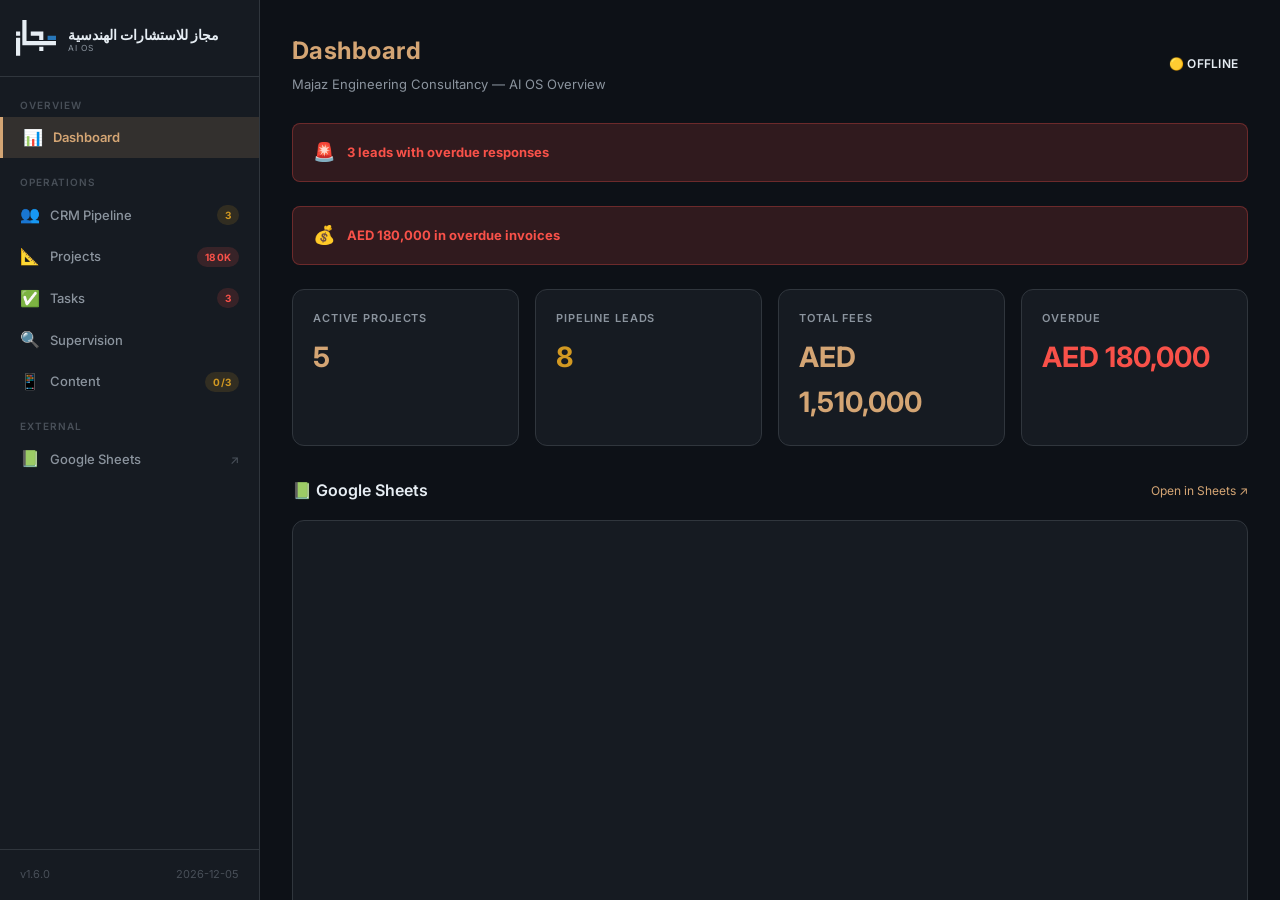
<file: web/index.html>
<!DOCTYPE html>
<html lang="en" dir="ltr">
<head>
  <meta charset="UTF-8" />
  <meta name="viewport" content="width=device-width, initial-scale=1.0" />
  <title>Majaz AI OS — Dashboard</title>
  <meta name="description" content="Majaz Engineering Consultancy — AI Operating System Dashboard. Real-time CRM, project tracking, supervision, and task management." />
  <link rel="preconnect" href="https://fonts.googleapis.com" />
  <link rel="preconnect" href="https://fonts.gstatic.com" crossorigin />
  <link href="https://fonts.googleapis.com/css2?family=Inter:wght@400;500;600;700&family=JetBrains+Mono:wght@400;500&display=swap" rel="stylesheet" />
  <link rel="stylesheet" href="css/style.css" />
  <link rel="icon" href="data:image/svg+xml,<svg xmlns='http://www.w3.org/2000/svg' viewBox='0 0 100 100'><text y='.9em' font-size='90'>🏗️</text></svg>" />
</head>
<body>
  <!-- Mobile Hamburger -->
  <button class="hamburger" id="hamburger" aria-label="Toggle navigation">☰</button>
  <div class="sidebar-overlay" id="sidebar-overlay"></div>

  <!-- Sidebar -->
  <aside class="sidebar" id="sidebar">
    <div class="sidebar-header">
      <div class="sidebar-brand-lockup">
        <div class="sidebar-brand-mark">
          <svg xmlns="http://www.w3.org/2000/svg" viewBox="0 0 103.7 92.73" class="majaz-logo" fill="currentColor">
            <g class="majaz-brand-main">
              <path d="M27.26,0c0,.25,0,.5,0,.75V54.16c0,.21.06.26.3.27H103.4q.22,0,.24.27v9.93c0,.14,0,.27,0,.41s-.1.16-.18.17H16.62a.17.17,0,0,1-.18-.16c0-.18,0-.36,0-.55V.41c0-.14,0-.27,0-.41Z"/>
              <path d="M0,92.73a1.18,1.18,0,0,0,0-.2c0-.18,0-.36,0-.54V47.16c0-.23,0-.46,0-.69a.22.22,0,0,1,.22-.21H10.69s.13.09.14.13,0,.13,0,.2V91.71c0,.34,0,.68,0,1Z"/>
              <path d="M54.59,29.87H70.67c.13,0,.2.08.2.23s0,.41,0,.61v20.2a4.89,4.89,0,0,1,0,.54s0,.08-.09.1a.31.31,0,0,1-.13,0H60.84c-.2,0-.41,0-.61,0,0,0-.07,0-.09-.09a.25.25,0,0,1,0-.13c0-.2,0-.41,0-.61V41.41c0-.21,0-.41,0-.62A.26.26,0,0,0,60,40.7a.32.32,0,0,0-.14,0H38.49c-.15,0-.23-.09-.24-.26V30.54a5.07,5.07,0,0,1,0-.55s0-.07.08-.09a.32.32,0,0,1,.14,0H54.59Z"/>
              <path d="M10.84,35.27v4.65c0,.19,0,.37,0,.55a.2.2,0,0,1-.17.19H.26a.19.19,0,0,1-.19-.17c0-.11,0-.22,0-.34V30.36c0-.11,0-.23,0-.34a.2.2,0,0,1,.13-.14H10.4a1.2,1.2,0,0,1,.27,0c.06,0,.14.07.14.12a2.58,2.58,0,0,1,0,.48Z"/>
              <path d="M65.61,80.41H60.54c-.24,0-.29-.05-.3-.26V69.94c0-.28.06-.33.31-.33H70.82a.18.18,0,0,1,.18.17c0,.13,0,.27,0,.4v9.66c0,.13,0,.27,0,.41a.26.26,0,0,1-.13.14H65.61Z"/>
            </g>
            <g class="majaz-brand-blue" fill="#2877b9">
              <path d="M92.73,51.64h10.2c.2,0,.41,0,.61,0a.23.23,0,0,0,.13-.14,2.73,2.73,0,0,0,0-.41V41.28a2.62,2.62,0,0,0,0-.28c0-.18,0-.3-.27-.3H82.68l-.62,0a.2.2,0,0,0-.17.18c0,.19,0,.37,0,.55v9.45c0,.15,0,.31,0,.47s.08.26.24.27H92.73Z"/>
            </g>
          </svg>
        </div>
        <div class="sidebar-brand-text">
          <span class="sidebar-brand-arabic" dir="rtl" lang="ar">مجاز للاستشارات الهندسية</span>
          <span class="sidebar-brand-english">AI OS</span>
        </div>
      </div>
    </div>

    <nav class="nav">
      <div class="nav-section">
        <span class="nav-label">OVERVIEW</span>
        <a class="nav-item active" data-view="dashboard" id="nav-dashboard">
          <span class="nav-icon">📊</span> Dashboard
        </a>
      </div>

      <div class="nav-section">
        <span class="nav-label">OPERATIONS</span>
        <a class="nav-item" data-view="crm" id="nav-crm">
          <span class="nav-icon">👥</span> CRM Pipeline
          <span class="nav-badge badge-warning">3</span>
        </a>
        <a class="nav-item" data-view="projects" id="nav-projects">
          <span class="nav-icon">📐</span> Projects
          <span class="nav-badge badge-danger">180K</span>
        </a>
        <a class="nav-item" data-view="tasks" id="nav-tasks">
          <span class="nav-icon">✅</span> Tasks
          <span class="nav-badge badge-danger">3</span>
        </a>
        <a class="nav-item" data-view="supervision" id="nav-supervision">
          <span class="nav-icon">🔍</span> Supervision
        </a>
        <a class="nav-item" data-view="content" id="nav-content">
          <span class="nav-icon">📱</span> Content
          <span class="nav-badge badge-warning">0/3</span>
        </a>
      </div>

      <div class="nav-section">
        <span class="nav-label">EXTERNAL</span>
        <a class="nav-item" href="https://docs.google.com/spreadsheets/d/1tUOi9TsCRKXcELz1JK0WohKfeiDiQL3PQp0zvYLYmTk/edit?gid=1098074229#gid=1098074229" target="_blank" id="nav-sheets">
          <span class="nav-icon">📗</span> Google Sheets
          <span class="nav-external">↗</span>
        </a>
      </div>
    </nav>

    <div class="sidebar-footer">
      <div class="footer-info">
        <span class="footer-version">v1.6.0</span>
        <span class="footer-date" id="current-date"></span>
      </div>
    </div>
  </aside>

  <!-- Main Content -->
  <main class="main" id="main-content">
    <!-- Dashboard View -->
    <section class="view active" id="view-dashboard"></section>

    <!-- CRM View -->
    <section class="view" id="view-crm"></section>

    <!-- Projects View -->
    <section class="view" id="view-projects"></section>

    <!-- Tasks View -->
    <section class="view" id="view-tasks"></section>

    <!-- Supervision View -->
    <section class="view" id="view-supervision"></section>

    <!-- Content View -->
    <section class="view" id="view-content"></section>
  </main>

  <script src="js/data.js"></script>
  <script src="js/app.js"></script>
</body>
</html>
</file>
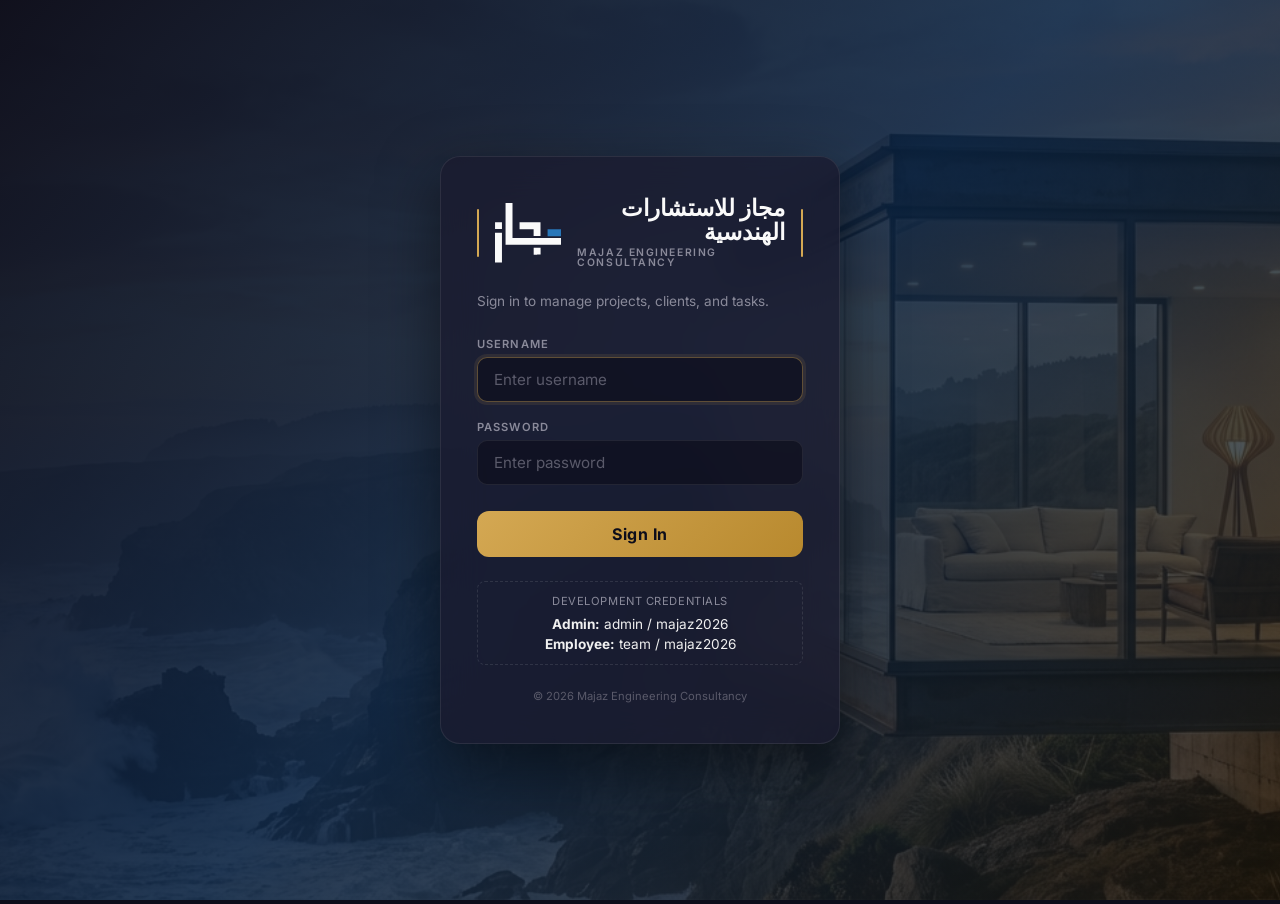
<file: web/crm/login.html>
<!DOCTYPE html>
<html lang="en">
<head>
  <meta charset="UTF-8" />
  <meta name="viewport" content="width=device-width, initial-scale=1.0" />
  <title>Majaz CRM — Login</title>
  <meta name="description" content="Login to Majaz Engineering Consultancy CRM" />
  <link rel="preconnect" href="https://fonts.googleapis.com" />
  <link rel="preconnect" href="https://fonts.gstatic.com" crossorigin />
  <link href="https://fonts.googleapis.com/css2?family=Inter:wght@400;500;600;700&display=swap" rel="stylesheet" />
  <link rel="icon" href="data:image/svg+xml,<svg xmlns='http://www.w3.org/2000/svg' viewBox='0 0 100 100'><text y='.9em' font-size='90'>🏗️</text></svg>" />
  <style>
    *, *::before, *::after { box-sizing: border-box; margin: 0; padding: 0; }
    html, body { height: 100%; overflow: hidden; }
    body {
      font-family: 'Inter', sans-serif;
      color: #f0f0f0;
      background: #0D0D1A;
    }

    .login-page {
      position: relative;
      width: 100vw;
      height: 100vh;
      display: flex;
      align-items: center;
      justify-content: center;
    }

    .login-bg {
      position: absolute;
      inset: 0;
      z-index: 0;
    }

    .login-bg img {
      width: 100%;
      height: 100%;
      object-fit: cover;
      filter: brightness(0.35) saturate(0.8);
    }

    .login-bg::after {
      content: '';
      position: absolute;
      inset: 0;
      background: linear-gradient(
        135deg,
        rgba(13, 13, 26, 0.95) 0%,
        rgba(15, 52, 96, 0.6) 50%,
        rgba(212, 168, 83, 0.1) 100%
      );
    }

    .login-card {
      position: relative;
      z-index: 10;
      width: 400px;
      max-width: 90vw;
      background: rgba(26, 26, 46, 0.75);
      backdrop-filter: blur(20px);
      border: 1px solid rgba(255, 255, 255, 0.08);
      border-radius: 20px;
      padding: 40px 36px;
      box-shadow: 0 20px 60px rgba(0, 0, 0, 0.5);
      animation: cardIn 0.6s cubic-bezier(0.4, 0, 0.2, 1);
    }

    @keyframes cardIn {
      from { opacity: 0; transform: translateY(30px) scale(0.96); }
      to   { opacity: 1; transform: translateY(0) scale(1); }
    }

    .login-brand-lockup {
      display: flex;
      align-items: center;
      gap: 16px;
      margin-bottom: 24px;
      justify-content: center;
      color: #FAFAFA;
    }

    .brand-line-left, .brand-line-right {
      width: 2px;
      height: 48px;
      background-color: #D4A853;
      border-radius: 2px;
    }

    .brand-logo-mark {
      width: 80px;
      display: flex;
      align-items: center;
      justify-content: center;
      color: #FAFAFA;
    }
    .brand-logo-mark svg {
      width: 100%;
      height: auto;
    }

    .brand-typography {
      display: flex;
      flex-direction: column;
      justify-content: center;
      gap: 4px;
    }

    .brand-arabic {
      font-size: 1.45rem;
      font-weight: 700;
      letter-spacing: 0em;
      line-height: 1;
      margin: 0;
      text-align: right;
    }

    .brand-english {
      font-size: 0.65rem;
      font-weight: 600;
      letter-spacing: 0.15em;
      color: #8A8A9A;
      line-height: 1;
      margin: 0;
      text-transform: uppercase;
    }

    .login-welcome {
      font-size: 0.85rem;
      color: #8A8A9A;
      margin: 16px 0 28px;
    }

    .field {
      margin-bottom: 18px;
    }

    .field label {
      display: block;
      font-size: 0.7rem;
      font-weight: 600;
      text-transform: uppercase;
      letter-spacing: 0.1em;
      color: #8A8A9A;
      margin-bottom: 6px;
    }

    .field input {
      width: 100%;
      padding: 12px 16px;
      background: rgba(13, 13, 26, 0.6);
      border: 1px solid rgba(255, 255, 255, 0.08);
      border-radius: 10px;
      color: #f0f0f0;
      font-size: 0.95rem;
      font-family: inherit;
      outline: none;
      transition: border-color 0.25s ease, box-shadow 0.25s ease;
    }

    .field input:focus {
      border-color: rgba(212, 168, 83, 0.4);
      box-shadow: 0 0 0 3px rgba(212, 168, 83, 0.1);
    }

    .field input::placeholder {
      color: #5A5A6A;
    }

    .login-btn {
      width: 100%;
      padding: 13px;
      margin-top: 8px;
      border: none;
      border-radius: 12px;
      font-size: 1rem;
      font-weight: 700;
      font-family: inherit;
      cursor: pointer;
      background: linear-gradient(135deg, #D4A853, #B8892E);
      color: #0D0D1A;
      transition: all 0.25s ease;
      letter-spacing: 0.03em;
    }

    .login-btn:hover {
      transform: translateY(-2px);
      box-shadow: 0 6px 24px rgba(212, 168, 83, 0.3);
    }

    .login-btn:active {
      transform: translateY(0);
    }

    .login-btn:disabled {
      opacity: 0.5;
      cursor: not-allowed;
      transform: none;
    }

    .login-error {
      margin-top: 14px;
      padding: 10px 14px;
      background: rgba(229, 57, 53, 0.12);
      border: 1px solid rgba(229, 57, 53, 0.25);
      border-radius: 8px;
      color: #E53935;
      font-size: 0.8rem;
      display: none;
    }

    .login-error.visible { display: block; animation: shake 0.3s ease; }

    @keyframes shake {
      0%, 100% { transform: translateX(0); }
      25% { transform: translateX(-6px); }
      75% { transform: translateX(6px); }
    }

    .login-footer {
      margin-top: 24px;
      text-align: center;
      font-size: 0.7rem;
      color: #5A5A6A;
    }

    .login-skip {
      display: block;
      margin-top: 12px;
      text-align: center;
      font-size: 0.75rem;
      color: #5A5A6A;
      cursor: pointer;
      transition: color 0.2s;
    }
    .login-skip:hover { color: #D4A853; }
  </style>
</head>
<body>
  <div class="login-page">
    <div class="login-bg">
      <img src="../img/Generated_Image_February_23_2026_-_10_48AM.jpeg" alt="Modern villa" />
    </div>

    <div class="login-card">
      <div class="login-brand-lockup">
        <div class="brand-line-left"></div>
        <div class="brand-logo-mark">
          <svg xmlns="http://www.w3.org/2000/svg" viewBox="0 0 103.7 92.73" class="majaz-logo" fill="currentColor">
            <g class="majaz-brand-main">
              <path d="M27.26,0c0,.25,0,.5,0,.75V54.16c0,.21.06.26.3.27H103.4q.22,0,.24.27v9.93c0,.14,0,.27,0,.41s-.1.16-.18.17H16.62a.17.17,0,0,1-.18-.16c0-.18,0-.36,0-.55V.41c0-.14,0-.27,0-.41Z"/>
              <path d="M0,92.73a1.18,1.18,0,0,0,0-.2c0-.18,0-.36,0-.54V47.16c0-.23,0-.46,0-.69a.22.22,0,0,1,.22-.21H10.69s.13.09.14.13,0,.13,0,.2V91.71c0,.34,0,.68,0,1Z"/>
              <path d="M54.59,29.87H70.67c.13,0,.2.08.2.23s0,.41,0,.61v20.2a4.89,4.89,0,0,1,0,.54s0,.08-.09.1a.31.31,0,0,1-.13,0H60.84c-.2,0-.41,0-.61,0,0,0-.07,0-.09-.09a.25.25,0,0,1,0-.13c0-.2,0-.41,0-.61V41.41c0-.21,0-.41,0-.62A.26.26,0,0,0,60,40.7a.32.32,0,0,0-.14,0H38.49c-.15,0-.23-.09-.24-.26V30.54a5.07,5.07,0,0,1,0-.55s0-.07.08-.09a.32.32,0,0,1,.14,0H54.59Z"/>
              <path d="M10.84,35.27v4.65c0,.19,0,.37,0,.55a.2.2,0,0,1-.17.19H.26a.19.19,0,0,1-.19-.17c0-.11,0-.22,0-.34V30.36c0-.11,0-.23,0-.34a.2.2,0,0,1,.13-.14H10.4a1.2,1.2,0,0,1,.27,0c.06,0,.14.07.14.12a2.58,2.58,0,0,1,0,.48Z"/>
              <path d="M65.61,80.41H60.54c-.24,0-.29-.05-.3-.26V69.94c0-.28.06-.33.31-.33H70.82a.18.18,0,0,1,.18.17c0,.13,0,.27,0,.4v9.66c0,.13,0,.27,0,.41a.26.26,0,0,1-.13.14H65.61Z"/>
            </g>
            <g class="majaz-brand-blue" fill="#2877b9">
              <path d="M92.73,51.64h10.2c.2,0,.41,0,.61,0a.23.23,0,0,0,.13-.14,2.73,2.73,0,0,0,0-.41V41.28a2.62,2.62,0,0,0,0-.28c0-.18,0-.3-.27-.3H82.68l-.62,0a.2.2,0,0,0-.17.18c0,.19,0,.37,0,.55v9.45c0,.15,0,.31,0,.47s.08.26.24.27H92.73Z"/>
            </g>
          </svg>
        </div>
        <div class="brand-typography">
          <div class="brand-arabic" dir="rtl" lang="ar">مجاز للاستشارات الهندسية</div>
          <div class="brand-english">MAJAZ ENGINEERING CONSULTANCY</div>
        </div>
        <div class="brand-line-right"></div>
      </div>
      <p class="login-welcome">Sign in to manage projects, clients, and tasks.</p>

      <form id="login-form" autocomplete="on">
        <div class="field">
          <label for="username">Username</label>
          <input type="text" id="username" name="username" placeholder="Enter username" required autofocus />
        </div>
        <div class="field">
          <label for="password">Password</label>
          <input type="password" id="password" name="password" placeholder="Enter password" required />
        </div>
        <button type="submit" class="login-btn" id="login-btn">Sign In</button>
        <div class="login-error" id="login-error">Invalid username or password</div>
      </form>

      <div class="login-dev-credentials" style="margin-top: 24px; text-align: center; border: 1px dashed rgba(255,255,255,0.1); padding: 12px; border-radius: 8px;">
        <div style="font-size: 0.7rem; color: #8A8A9A; margin-bottom: 8px; text-transform: uppercase; letter-spacing: 0.05em;">Development Credentials</div>
        <div style="font-size: 0.85rem; color: #f0f0f0; margin-bottom: 4px;"><strong>Admin:</strong> admin / majaz2026</div>
        <div style="font-size: 0.85rem; color: #f0f0f0;"><strong>Employee:</strong> team / majaz2026</div>
      </div>

      <a class="login-skip" id="login-skip" style="display:none; margin-top:12px;">Skip → Open CRM (dev mode)</a>

      <div class="login-footer">
        &copy; 2026 Majaz Engineering Consultancy
      </div>
    </div>
  </div>

  <script>
    const API_BASE = window.location.hostname === 'localhost'
      ? 'http://localhost:5051'
      : window.location.origin;

    // Check if already authenticated
    const token = sessionStorage.getItem('majaz_token');
    if (token) {
      window.location.href = 'index.html';
    }

    // Login form
    document.getElementById('login-form').addEventListener('submit', async (e) => {
      e.preventDefault();
      const btn = document.getElementById('login-btn');
      const errEl = document.getElementById('login-error');
      btn.disabled = true;
      btn.textContent = 'Signing in...';
      errEl.classList.remove('visible');

      try {
        const res = await fetch(`${API_BASE}/api/auth/login`, {
          method: 'POST',
          headers: { 'Content-Type': 'application/json' },
          body: JSON.stringify({
            username: document.getElementById('username').value,
            password: document.getElementById('password').value
          })
        });

        if (!res.ok) throw new Error('auth_failed');
        const data = await res.json();
        sessionStorage.setItem('majaz_token', data.token);
        sessionStorage.setItem('majaz_role', data.role || 'team');
        window.location.href = 'index.html';
      } catch (err) {
        errEl.classList.add('visible');
        btn.disabled = false;
        btn.textContent = 'Sign In';
      }
    });

    // Dev skip (localhost only)
    if (window.location.hostname === 'localhost' || window.location.hostname === '127.0.0.1') {
      const skipEl = document.getElementById('login-skip');
      if (skipEl) {
        skipEl.style.display = '';
        skipEl.addEventListener('click', () => {
          sessionStorage.setItem('majaz_token', 'dev-bypass');
          sessionStorage.setItem('majaz_role', 'admin');
          window.location.href = 'index.html';
        });
      }
    }
  </script>
</body>
</html>
</file>
<file: web/css/style.css>
/* ============================================
   MAJAZ AI OS — Web Dashboard Dark Theme
   Matches Obsidian majaz-dark-theme.css
   ============================================ */

/* --- Reset & Base --- */
*, *::before, *::after {
  box-sizing: border-box;
  margin: 0;
  padding: 0;
}

:root {
  --bg-darkest:    #0D1117;
  --bg-dark:       #161B22;
  --bg-mid:        #1C2128;
  --bg-light:      #21262D;
  --border:        #30363D;
  --gold:          #D4A574;
  --gold-light:    #E0B990;
  --gold-dim:      rgba(212, 165, 116, 0.12);
  --gold-glow:     rgba(212, 165, 116, 0.15);
  --text-primary:  #E6EDF3;
  --text-secondary:#8B949E;
  --text-faint:    #484F58;
  --red:           #F85149;
  --red-dim:       rgba(248, 81, 73, 0.15);
  --orange:        #D29922;
  --orange-dim:    rgba(210, 153, 34, 0.15);
  --green:         #3FB950;
  --green-dim:     rgba(63, 185, 80, 0.15);
  --blue:          #79C0FF;
  --blue-dim:      rgba(121, 192, 255, 0.12);
  --purple:        #BC8CFF;
  --purple-dim:    rgba(188, 140, 255, 0.12);
  --brand-blue:    #2877b9;
  --brand-blue-glow: rgba(40, 119, 185, 0.15);
  --radius:        8px;
  --radius-lg:     12px;
  --shadow:        0 2px 8px rgba(0, 0, 0, 0.3);
  --transition:    all 0.2s ease;
}

html, body {
  height: 100%;
  font-family: 'Inter', -apple-system, BlinkMacSystemFont, sans-serif;
  background: var(--bg-darkest);
  color: var(--text-primary);
  font-size: 14px;
  line-height: 1.6;
  overflow: hidden;
  -webkit-text-size-adjust: 100%;
}

body {
  display: flex;
}

/* --- Hamburger Menu Button (mobile only) --- */
.hamburger {
  display: none;
  position: fixed;
  top: 12px;
  left: 12px;
  z-index: 1100;
  background: var(--bg-dark);
  border: 1px solid var(--border);
  border-radius: 8px;
  color: var(--gold);
  font-size: 22px;
  width: 44px;
  height: 44px;
  align-items: center;
  justify-content: center;
  cursor: pointer;
  transition: var(--transition);
  -webkit-tap-highlight-color: transparent;
}

.hamburger:hover {
  background: var(--gold-dim);
  border-color: var(--gold);
}

/* --- Sidebar Overlay (mobile) --- */
.sidebar-overlay {
  display: none;
  position: fixed;
  inset: 0;
  background: rgba(0, 0, 0, 0.6);
  z-index: 999;
  backdrop-filter: blur(2px);
  -webkit-backdrop-filter: blur(2px);
}

/* --- Sidebar --- */
.sidebar {
  width: 260px;
  min-width: 260px;
  height: 100vh;
  background: var(--bg-dark);
  border-right: 1px solid var(--border);
  display: flex;
  flex-direction: column;
  overflow-y: auto;
  transition: transform 0.3s ease;
  z-index: 1000;
}

.sidebar-header {
  padding: 20px 16px;
  border-bottom: 1px solid var(--border);
}

.sidebar-brand-lockup {
  display: flex;
  align-items: center;
  gap: 12px;
}

.sidebar-brand-mark {
  width: 40px;
  height: auto;
  display: flex;
  align-items: center;
  justify-content: center;
  color: var(--text-primary);
  flex-shrink: 0;
}
.sidebar-brand-mark svg {
  width: 100%;
  height: auto;
}

.sidebar-brand-text { display: flex; flex-direction: column; gap: 2px;}

.sidebar-brand-arabic {
  font-size: 1rem;
  font-weight: 700;
  color: var(--text-primary);
  letter-spacing: 0;
  line-height: 1;
  text-align: right;
  margin-top: 4px;
}

.sidebar-brand-english {
  font-size: 0.6rem;
  color: var(--text-secondary); /* Changed from --text-muted to --text-secondary as --text-muted is not defined */
  text-transform: uppercase;
  letter-spacing: 0.12em;
  line-height: 1;
}

.nav {
  flex: 1;
  padding: 12px 0;
}

.nav-section {
  margin-bottom: 8px;
}

.nav-label {
  display: block;
  padding: 8px 20px 4px;
  font-size: 10px;
  font-weight: 600;
  letter-spacing: 0.1em;
  color: var(--text-faint);
  text-transform: uppercase;
}

.nav-item {
  display: flex;
  align-items: center;
  gap: 10px;
  padding: 8px 20px;
  color: var(--text-secondary);
  text-decoration: none;
  font-size: 13px;
  font-weight: 500;
  border-radius: 0;
  transition: var(--transition);
  cursor: pointer;
  position: relative;
}

.nav-item:hover {
  background: var(--gold-dim);
  color: var(--gold);
}

.nav-item.active {
  background: var(--gold-glow);
  color: var(--gold);
  border-left: 3px solid var(--gold);
  font-weight: 600;
}

.nav-icon {
  font-size: 16px;
  width: 20px;
  text-align: center;
}

.nav-badge {
  margin-left: auto;
  font-size: 10px;
  font-weight: 700;
  padding: 2px 8px;
  border-radius: 10px;
  letter-spacing: 0.02em;
}

.badge-danger {
  background: var(--red-dim);
  color: var(--red);
}

.badge-warning {
  background: var(--orange-dim);
  color: var(--orange);
}

.badge-success {
  background: var(--green-dim);
  color: var(--green);
}

.nav-external {
  margin-left: auto;
  font-size: 12px;
  color: var(--text-faint);
}

.sidebar-footer {
  padding: 16px 20px;
  border-top: 1px solid var(--border);
}

.footer-info {
  display: flex;
  justify-content: space-between;
  font-size: 11px;
  color: var(--text-faint);
}

/* --- Main Content --- */
.main {
  flex: 1;
  height: 100vh;
  overflow-y: auto;
  padding: 32px;
  background: var(--bg-darkest);
}

.view {
  display: none;
}

.view.active {
  display: block;
  animation: fadeIn 0.3s ease;
}

@keyframes fadeIn {
  from { opacity: 0; transform: translateY(8px); }
  to { opacity: 1; transform: translateY(0); }
}

/* --- Page Header --- */
.page-header {
  margin-bottom: 28px;
}

.page-header h1 {
  font-size: 24px;
  font-weight: 700;
  color: var(--gold);
  letter-spacing: 0.02em;
}

.page-header p {
  color: var(--text-secondary);
  margin-top: 4px;
  font-size: 13px;
}

/* --- Metric Cards --- */
.metrics-grid {
  display: grid;
  grid-template-columns: repeat(auto-fit, minmax(200px, 1fr));
  gap: 16px;
  margin-bottom: 32px;
}

.metric-card {
  background: var(--bg-dark);
  border: 1px solid var(--border);
  border-radius: var(--radius-lg);
  padding: 20px;
  transition: var(--transition);
}

.metric-card:hover {
  border-color: var(--gold);
  box-shadow: 0 0 16px var(--gold-dim);
}

.metric-label {
  font-size: 11px;
  font-weight: 600;
  text-transform: uppercase;
  letter-spacing: 0.08em;
  color: var(--text-secondary);
  margin-bottom: 8px;
}

.metric-value {
  font-size: 28px;
  font-weight: 700;
  color: var(--text-primary);
}

.metric-value.danger { color: var(--red); }
.metric-value.warning { color: var(--orange); }
.metric-value.success { color: var(--green); }
.metric-value.gold { color: var(--gold); }

.metric-detail {
  font-size: 12px;
  color: var(--text-secondary);
  margin-top: 4px;
}

/* --- Alert Banner --- */
.alert-banner {
  background: var(--red-dim);
  border: 1px solid rgba(248, 81, 73, 0.3);
  border-radius: var(--radius);
  padding: 14px 20px;
  margin-bottom: 24px;
  display: flex;
  align-items: center;
  gap: 12px;
}

.alert-banner.warning {
  background: var(--orange-dim);
  border-color: rgba(210, 153, 34, 0.3);
}

.alert-icon { font-size: 18px; }

.alert-text {
  font-size: 13px;
  color: var(--text-primary);
  flex: 1;
}

.alert-text strong { color: var(--red); }
.alert-banner.warning .alert-text strong { color: var(--orange); }

/* --- Tables --- */
.table-container {
  background: var(--bg-dark);
  border: 1px solid var(--border);
  border-radius: var(--radius-lg);
  overflow-x: auto;
  -webkit-overflow-scrolling: touch;
  margin-bottom: 24px;
}

.table-header {
  padding: 16px 20px;
  border-bottom: 1px solid var(--border);
  display: flex;
  align-items: center;
  justify-content: space-between;
}

.table-title {
  font-size: 14px;
  font-weight: 600;
  color: var(--gold);
  text-transform: uppercase;
  letter-spacing: 0.06em;
}

table {
  width: 100%;
  border-collapse: collapse;
}

th {
  background: var(--bg-light);
  color: var(--gold);
  font-size: 11px;
  font-weight: 600;
  text-transform: uppercase;
  letter-spacing: 0.06em;
  padding: 10px 14px;
  text-align: left;
  border-bottom: 2px solid var(--gold);
  white-space: nowrap;
}

td {
  padding: 10px 14px;
  border-bottom: 1px solid var(--border);
  font-size: 13px;
  vertical-align: middle;
}

tr:nth-child(even) td {
  background: rgba(22, 27, 34, 0.5);
}

tr:hover td {
  background: var(--gold-dim);
}

/* --- Status Badges --- */
.status {
  display: inline-block;
  padding: 3px 10px;
  border-radius: 12px;
  font-size: 11px;
  font-weight: 600;
  letter-spacing: 0.02em;
  white-space: nowrap;
}

.status-new        { background: var(--blue-dim); color: var(--blue); }
.status-contacted  { background: rgba(88, 166, 255, 0.12); color: #58A6FF; }
.status-qualified  { background: var(--green-dim); color: var(--green); }
.status-proposal   { background: var(--purple-dim); color: var(--purple); }
.status-won        { background: rgba(26, 58, 32, 1); color: #56D364; }
.status-lost       { background: var(--red-dim); color: var(--red); }
.status-open       { background: var(--orange-dim); color: var(--orange); }
.status-closed     { background: var(--green-dim); color: var(--green); }
.status-progress   { background: var(--blue-dim); color: var(--blue); }

/* Severity */
.sev-critical { background: var(--red-dim); color: var(--red); font-weight: 700; }
.sev-major    { background: var(--orange-dim); color: var(--orange); font-weight: 700; }
.sev-minor    { background: rgba(61, 58, 26, 1); color: #D2A641; }
.sev-obs      { background: rgba(26, 45, 61, 1); color: var(--text-secondary); }

/* Phase */
.phase-concept      { background: var(--blue-dim); color: var(--blue); }
.phase-municipality { background: var(--orange-dim); color: var(--orange); }
.phase-supervision  { background: var(--green-dim); color: var(--green); }
.phase-proposal     { background: var(--purple-dim); color: var(--purple); }

/* Priority */
.priority-p0 { color: var(--red); font-weight: 700; }
.priority-p1 { color: var(--orange); font-weight: 600; }
.priority-p2 { color: var(--text-secondary); }

/* --- Kanban Board --- */
.kanban-board {
  display: grid;
  grid-template-columns: repeat(auto-fit, minmax(240px, 1fr));
  gap: 16px;
  margin-top: 16px;
}

.kanban-lane {
  background: var(--bg-dark);
  border: 1px solid var(--border);
  border-radius: var(--radius-lg);
  overflow: hidden;
}

.kanban-lane-header {
  padding: 12px 16px;
  border-bottom: 2px solid var(--gold);
  display: flex;
  align-items: center;
  justify-content: space-between;
}

.kanban-lane-title {
  font-size: 11px;
  font-weight: 700;
  text-transform: uppercase;
  letter-spacing: 0.08em;
  color: var(--gold);
}

.kanban-lane-count {
  font-size: 11px;
  color: var(--text-faint);
  background: var(--bg-light);
  padding: 2px 8px;
  border-radius: 10px;
}

.kanban-lane-body {
  padding: 8px;
  min-height: 100px;
}

.kanban-card {
  background: var(--bg-mid);
  border: 1px solid var(--border);
  border-radius: var(--radius);
  padding: 12px;
  margin-bottom: 8px;
  transition: var(--transition);
  cursor: default;
}

.kanban-card:hover {
  border-color: var(--gold);
  box-shadow: 0 2px 8px var(--gold-glow);
}

.kanban-card-title {
  font-size: 13px;
  font-weight: 600;
  color: var(--text-primary);
  margin-bottom: 6px;
}

.kanban-card-meta {
  font-size: 11px;
  color: var(--text-secondary);
  line-height: 1.5;
}

.kanban-card-meta span {
  display: block;
}

.kanban-card.overdue {
  border-left: 3px solid var(--red);
}

.kanban-card.overdue .kanban-card-title {
  color: var(--red);
}

/* --- Section Headers --- */
.section-header {
  display: flex;
  align-items: center;
  justify-content: space-between;
  margin-bottom: 16px;
}

.section-title {
  font-size: 16px;
  font-weight: 600;
  color: var(--text-primary);
}

.section-link {
  font-size: 12px;
  color: var(--gold);
  cursor: pointer;
  text-decoration: none;
}

.section-link:hover {
  color: var(--gold-light);
}

/* --- ICP Score --- */
.icp {
  display: inline-block;
  width: 24px;
  height: 24px;
  line-height: 24px;
  text-align: center;
  border-radius: 50%;
  font-size: 11px;
  font-weight: 700;
}

.icp-5 { background: var(--green-dim); color: var(--green); }
.icp-4 { background: rgba(63, 185, 80, 0.1); color: #56D364; }
.icp-3 { background: var(--orange-dim); color: var(--orange); }
.icp-2 { background: var(--red-dim); color: var(--red); }
.icp-1 { background: var(--red-dim); color: var(--red); }

/* --- Content Calendar --- */
.content-row {
  display: flex;
  align-items: center;
  gap: 16px;
  padding: 12px 16px;
  border-bottom: 1px solid var(--border);
}

.content-row:hover {
  background: var(--gold-dim);
}

.content-week {
  font-size: 11px;
  font-weight: 700;
  color: var(--text-faint);
  min-width: 40px;
}

.content-date {
  font-size: 12px;
  color: var(--text-secondary);
  min-width: 90px;
}

.content-topic {
  flex: 1;
  font-size: 13px;
}

.content-status-missed { color: var(--red); }
.content-status-draft { color: var(--orange); }
.content-status-planned { color: var(--text-secondary); }

/* --- Google Sheets Embed --- */
.sheets-embed {
  background: var(--bg-dark);
  border: 1px solid var(--border);
  border-radius: var(--radius-lg);
  overflow: hidden;
  margin-bottom: 24px;
}

.sheets-embed iframe {
  width: 100%;
  height: 400px;
  border: none;
}

/* --- Scrollbar --- */
::-webkit-scrollbar { width: 8px; }
::-webkit-scrollbar-track { background: var(--bg-darkest); }
::-webkit-scrollbar-thumb { background: var(--border); border-radius: 4px; }
::-webkit-scrollbar-thumb:hover { background: var(--text-faint); }

/* --- Responsive: Tablet (≤ 1024px) --- */
@media (max-width: 1024px) {
  .sidebar { width: 200px; min-width: 200px; }
  .main { padding: 24px; }
  .kanban-board { grid-template-columns: repeat(auto-fit, minmax(200px, 1fr)); }
}

/* --- Responsive: Phone (≤ 768px) --- */
@media (max-width: 768px) {
  /* Show hamburger */
  .hamburger { display: flex; }

  /* Sidebar: off-canvas overlay */
  .sidebar {
    position: fixed;
    top: 0; left: 0;
    height: 100vh;
    width: 280px;
    min-width: 280px;
    transform: translateX(-100%);
    box-shadow: 4px 0 24px rgba(0, 0, 0, 0.5);
  }

  .sidebar.open {
    transform: translateX(0);
  }

  .sidebar-overlay.open {
    display: block;
  }

  /* Main content takes full width */
  .main {
    padding: 68px 16px 24px 16px; /* top padding for hamburger */
    width: 100%;
  }

  body {
    overflow-y: auto;
  }

  /* Page header: stack on mobile */
  .page-header {
    margin-bottom: 20px;
  }

  .page-header[style*="display:flex"] {
    flex-direction: column !important;
    align-items: flex-start !important;
    gap: 12px;
  }

  .page-header h1 {
    font-size: 20px;
  }

  /* Metrics grid: 2 columns */
  .metrics-grid {
    grid-template-columns: repeat(2, 1fr);
    gap: 10px;
    margin-bottom: 20px;
  }

  .metric-card {
    padding: 14px;
  }

  .metric-value {
    font-size: 22px;
  }

  /* Kanban: single column + horizontal scroll option */
  .kanban-board {
    grid-template-columns: 1fr;
    gap: 12px;
  }

  .kanban-lane-body {
    min-height: 60px;
  }

  /* Tables: scroll horizontally */
  .table-container {
    border-radius: var(--radius);
  }

  table {
    min-width: 600px; /* force scroll on small screens */
  }

  /* Forms: single column */
  .form-grid {
    grid-template-columns: 1fr;
  }

  .form-group:has(textarea) {
    grid-column: span 1;
  }

  /* Modal: full-width on mobile */
  .modal {
    width: 95vw;
    max-height: 90vh;
    margin: 16px;
  }

  .modal-header {
    padding: 16px;
  }

  .modal-body {
    padding: 16px;
  }

  .modal-footer {
    padding: 12px 16px;
    flex-wrap: wrap;
  }

  /* Sheets embed: shorter on mobile */
  .sheets-embed iframe {
    height: 260px;
  }

  /* Alert banner: tighter */
  .alert-banner {
    padding: 10px 14px;
    font-size: 12px;
    margin-bottom: 16px;
  }

  /* Toast: centered on mobile */
  .toast {
    left: 16px;
    right: 16px;
    bottom: 16px;
    text-align: center;
  }

  /* Section header */
  .section-header {
    flex-direction: column;
    align-items: flex-start;
    gap: 8px;
  }
}

/* --- Responsive: Small phone (≤ 400px) --- */
@media (max-width: 400px) {
  .main {
    padding: 60px 10px 16px 10px;
  }

  .metrics-grid {
    grid-template-columns: 1fr;
  }

  .metric-value {
    font-size: 20px;
  }

  .page-header h1 {
    font-size: 18px;
  }

  .kanban-card {
    padding: 10px;
  }

  .kanban-card-title {
    font-size: 12px;
  }

  .kanban-card-meta {
    font-size: 10px;
  }
}

/* --- Modal --- */
#modal-overlay {
  position: fixed;
  top: 0; left: 0; right: 0; bottom: 0;
  z-index: 1000;
  display: flex;
  align-items: center;
  justify-content: center;
}

.modal-backdrop {
  position: absolute;
  top: 0; left: 0; right: 0; bottom: 0;
  background: rgba(0, 0, 0, 0.65);
  backdrop-filter: blur(4px);
}

.modal {
  position: relative;
  background: var(--bg-dark);
  border: 1px solid var(--border);
  border-radius: var(--radius-lg);
  width: 560px;
  max-width: 90vw;
  max-height: 85vh;
  overflow-y: auto;
  box-shadow: 0 16px 48px rgba(0, 0, 0, 0.5), 0 0 32px var(--gold-dim);
  animation: modalIn 0.25s ease;
}

@keyframes modalIn {
  from { opacity: 0; transform: scale(0.95) translateY(12px); }
  to { opacity: 1; transform: scale(1) translateY(0); }
}

.modal-header {
  display: flex;
  align-items: center;
  justify-content: space-between;
  padding: 20px 24px;
  border-bottom: 1px solid var(--border);
}

.modal-header h2 {
  font-size: 16px;
  font-weight: 600;
  color: var(--gold);
}

.modal-close {
  background: none;
  border: none;
  color: var(--text-faint);
  font-size: 18px;
  cursor: pointer;
  padding: 4px 8px;
  border-radius: 4px;
  transition: var(--transition);
}

.modal-close:hover {
  background: var(--red-dim);
  color: var(--red);
}

.modal-body {
  padding: 24px;
}

.modal-footer {
  padding: 16px 24px;
  border-top: 1px solid var(--border);
  display: flex;
  align-items: center;
  justify-content: flex-end;
  gap: 10px;
}

/* --- Forms --- */
.form-grid {
  display: grid;
  grid-template-columns: 1fr 1fr;
  gap: 16px;
}

.form-group {
  display: flex;
  flex-direction: column;
  gap: 6px;
}

.form-group:has(textarea) {
  grid-column: span 2;
}

.form-group label {
  font-size: 11px;
  font-weight: 600;
  text-transform: uppercase;
  letter-spacing: 0.06em;
  color: var(--text-secondary);
}

.form-input {
  background: var(--bg-darkest);
  border: 1px solid var(--border);
  border-radius: 6px;
  padding: 10px 12px;
  color: var(--text-primary);
  font-family: 'Inter', sans-serif;
  font-size: 13px;
  transition: var(--transition);
  outline: none;
}

.form-input:focus {
  border-color: var(--gold);
  box-shadow: 0 0 0 3px var(--gold-dim);
}

select.form-input {
  appearance: none;
  background-image: url("data:image/svg+xml,%3Csvg xmlns='http://www.w3.org/2000/svg' width='12' height='12' fill='%238B949E' viewBox='0 0 16 16'%3E%3Cpath d='M1.646 4.646a.5.5 0 0 1 .708 0L8 10.293l5.646-5.647a.5.5 0 0 1 .708.708l-6 6a.5.5 0 0 1-.708 0l-6-6a.5.5 0 0 1 0-.708z'/%3E%3C/svg%3E");
  background-repeat: no-repeat;
  background-position: right 12px center;
  padding-right: 32px;
  cursor: pointer;
}

select.form-input option {
  background: var(--bg-dark);
  color: var(--text-primary);
}

textarea.form-input {
  resize: vertical;
  min-height: 60px;
}

/* --- Buttons --- */
.btn {
  padding: 8px 18px;
  border: none;
  border-radius: 6px;
  font-family: 'Inter', sans-serif;
  font-size: 13px;
  font-weight: 600;
  cursor: pointer;
  transition: var(--transition);
  letter-spacing: 0.02em;
}

.btn-primary {
  background: var(--gold);
  color: var(--bg-darkest);
}

.btn-primary:hover {
  background: var(--gold-light);
  box-shadow: 0 2px 12px var(--gold-glow);
}

.btn-secondary {
  background: var(--bg-light);
  color: var(--text-secondary);
}

.btn-secondary:hover {
  background: var(--border);
  color: var(--text-primary);
}

.btn-danger {
  background: var(--red-dim);
  color: var(--red);
}

.btn-danger:hover {
  background: rgba(248, 81, 73, 0.25);
}

.btn-icon {
  background: none;
  border: none;
  font-size: 14px;
  cursor: pointer;
  padding: 4px 8px;
  border-radius: 4px;
  transition: var(--transition);
}

.btn-icon:hover {
  background: var(--gold-dim);
}

/* --- Toast Notifications --- */
.toast {
  position: fixed;
  bottom: 24px;
  right: 24px;
  padding: 12px 20px;
  border-radius: var(--radius);
  font-size: 13px;
  font-weight: 500;
  z-index: 2000;
  animation: toastIn 0.3s ease, toastOut 0.3s ease 2.7s;
  box-shadow: var(--shadow);
}

.toast-success {
  background: var(--green-dim);
  border: 1px solid rgba(63, 185, 80, 0.3);
  color: var(--green);
}

.toast-error {
  background: var(--red-dim);
  border: 1px solid rgba(248, 81, 73, 0.3);
  color: var(--red);
}

@keyframes toastIn {
  from { opacity: 0; transform: translateY(20px); }
  to { opacity: 1; transform: translateY(0); }
}

@keyframes toastOut {
  from { opacity: 1; }
  to { opacity: 0; }
}

/* --- Kanban cards clickable --- */
.kanban-card { cursor: pointer; }

/* --- Add Card Button (Obsidian-style) --- */
.kanban-add-card {
  display: flex;
  align-items: center;
  justify-content: center;
  padding: 10px;
  margin-top: 4px;
  border: 1px dashed var(--border);
  border-radius: var(--radius);
  color: var(--text-faint);
  font-size: 12px;
  cursor: pointer;
  transition: var(--transition);
}

.kanban-add-card:hover {
  border-color: var(--gold);
  color: var(--gold);
  background: var(--gold-dim);
}
</file>
